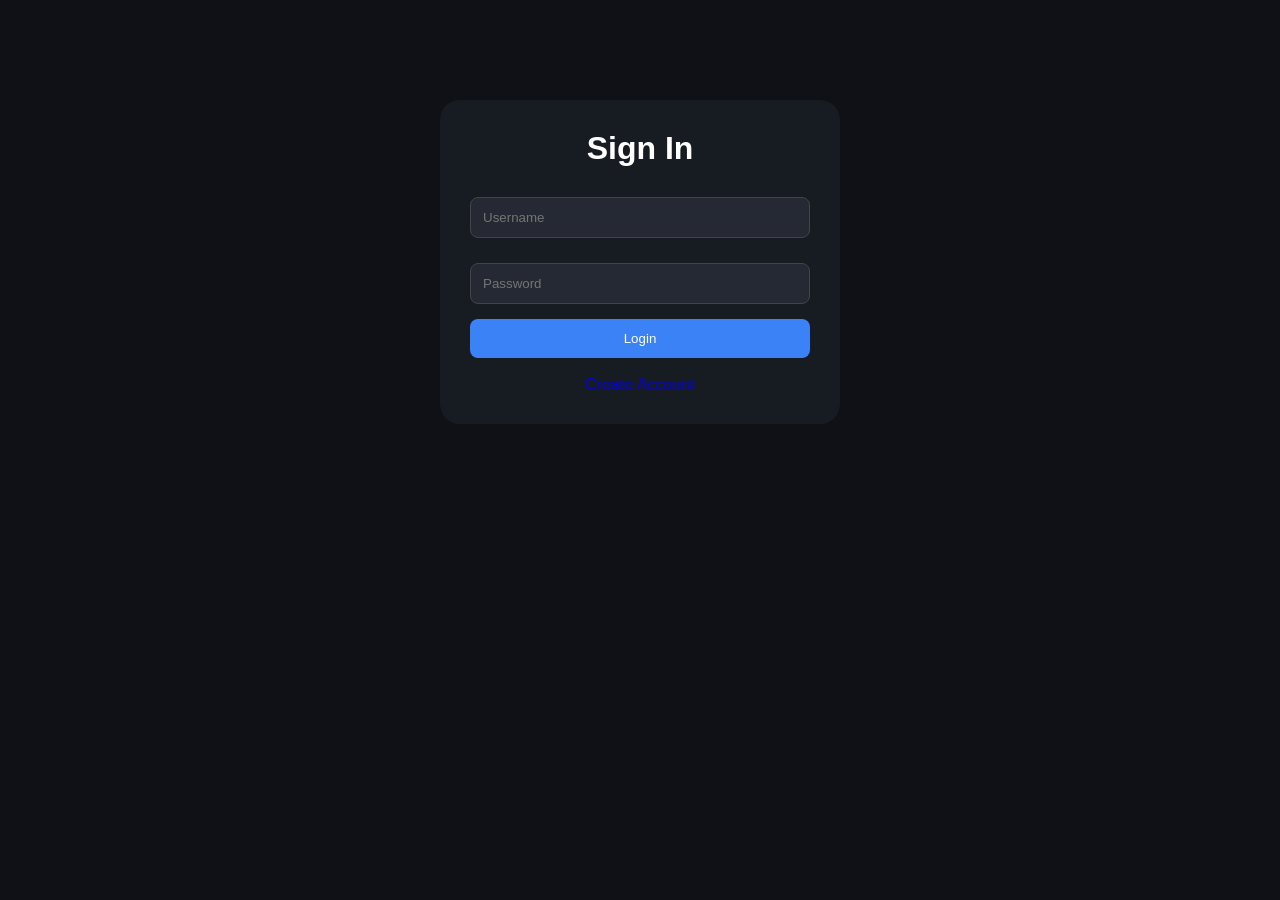
<file: templates/login.html>
<!DOCTYPE html>
<html>
<head>

<title>Login</title>

<meta name="viewport"
content="width=device-width, initial-scale=1.0">

<link rel="stylesheet"
href="/static/style.css">

</head>
<body>

<div class="auth-box">

<h1>Sign In</h1>

<form action="/login_user"
method="POST">

<input type="text"
name="username"
placeholder="Username"
required>

<input type="password"
name="password"
placeholder="Password"
required>

<button>
Login
</button>

</form>

<br>

<a href="/register">
Create Account
</a>

</div>

</body>
</html>
</file>
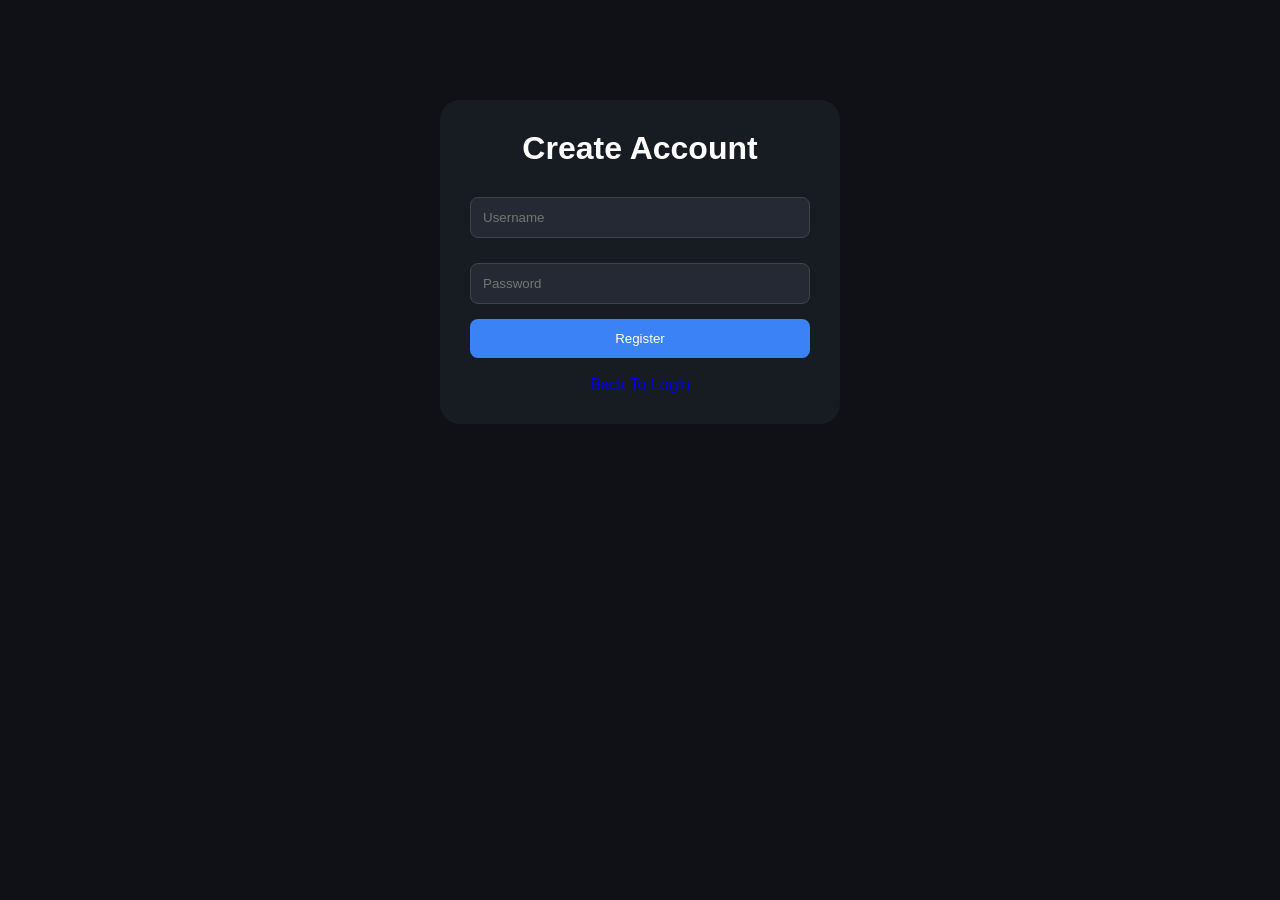
<file: templates/register.html>
<!DOCTYPE html>
<html>
<head>

<title>Register</title>

<meta name="viewport"
content="width=device-width, initial-scale=1.0">

<link rel="stylesheet"
href="/static/style.css">

</head>
<body>

<div class="auth-box">

<h1>Create Account</h1>

<form action="/register_user"
method="POST">

<input type="text"
name="username"
placeholder="Username"
required>

<input type="password"
name="password"
placeholder="Password"
required>

<button>
Register
</button>

</form>

<br>

<a href="/login">
Back To Login
</a>

</div>

</body>
</html>
</file>
<file: static/style.css>
*{
    margin:0;
    padding:0;
    box-sizing:border-box;
    font-family:'Segoe UI',sans-serif;
}

body{
    background:#0f1117;
    color:white;
    padding:20px;
}

/* TOP BAR */

.topbar{
    background:#171b22;
    padding:15px 25px;

    display:flex;
    justify-content:space-between;
    align-items:center;

    border-radius:15px;

    margin-bottom:25px;
}

.logo{
    font-size:24px;
    font-weight:bold;
    color:#4dabf7;
}

.menu{
    display:flex;
    gap:20px;
}

.menu a{
    color:white;
    text-decoration:none;
}

/* DASHBOARD CARDS */

.cards{
    display:flex;
    gap:20px;
    margin-bottom:25px;
}

.card{
    flex:1;
    padding:25px;
    border-radius:15px;
    color:white;
}

.income{
    background:linear-gradient(
        135deg,
        #43e97b,
        #38f9d7
    );
}

.expense{
    background:linear-gradient(
        135deg,
        #ff6b6b,
        #ff8e8e
    );
}

.balance{
    background:linear-gradient(
        135deg,
        #4facfe,
        #00f2fe
    );
}

.card h1{
    color:white;
}

/* MAIN GRID */

.main-grid{
    display:grid;
    grid-template-columns:320px 1fr;
    gap:20px;
}

/* PANELS */

.left-panel,
.right-panel{
    background:#171b22;
    padding:20px;
    border-radius:15px;
}

/* FORM */

input,
select{
    width:100%;
    padding:12px;
    margin-top:10px;
    margin-bottom:15px;

    background:#242933;
    color:white;

    border:1px solid #444;
    border-radius:8px;
}

button{
    width:100%;
    background:#3b82f6;
    color:white;
    border:none;
    padding:12px;
    border-radius:8px;
    cursor:pointer;
}

button:hover{
    background:#2563eb;
}

/* TABLE */

table{
    width:100%;
    border-collapse:collapse;
}

th{
    background:#2d6cdf;
    color:white;
    padding:12px;
}

td{
    padding:12px;
    background:#1e222b;
    border-bottom:1px solid #333;
}

tr:hover{
    background:#2a303d;
}

/* LINKS */

a{
    text-decoration:none;
}

.edit-btn{
    background:#28a745;
    color:white;
    padding:6px 10px;
    border-radius:5px;
}

.delete-btn{
    background:#dc3545;
    color:white;
    padding:6px 10px;
    border-radius:5px;
}

/* LOGIN */

.auth-box{
    width:400px;
    margin:80px auto;

    background:#171b22;

    padding:30px;

    border-radius:20px;

    text-align:center;
}

.auth-box h1{
    margin-bottom:20px;
}

.auth-box button{
    width:100%;
}

/* REPORT BUTTONS */

.report-buttons{
    margin-top:20px;
}

.report-buttons a{
    background:#3b82f6;
    color:white;
    padding:10px 20px;
    border-radius:8px;
    margin-right:10px;
}

/* MOBILE */

@media(max-width:768px){

    .cards{
        flex-direction:column;
    }

    .main-grid{
        grid-template-columns:1fr;
    }

    .topbar{
        flex-direction:column;
        gap:15px;
    }

    .menu{
        flex-wrap:wrap;
        justify-content:center;
    }

    .auth-box{
        width:100%;
    }

    body{
        padding:10px;
    }
}
</file>
